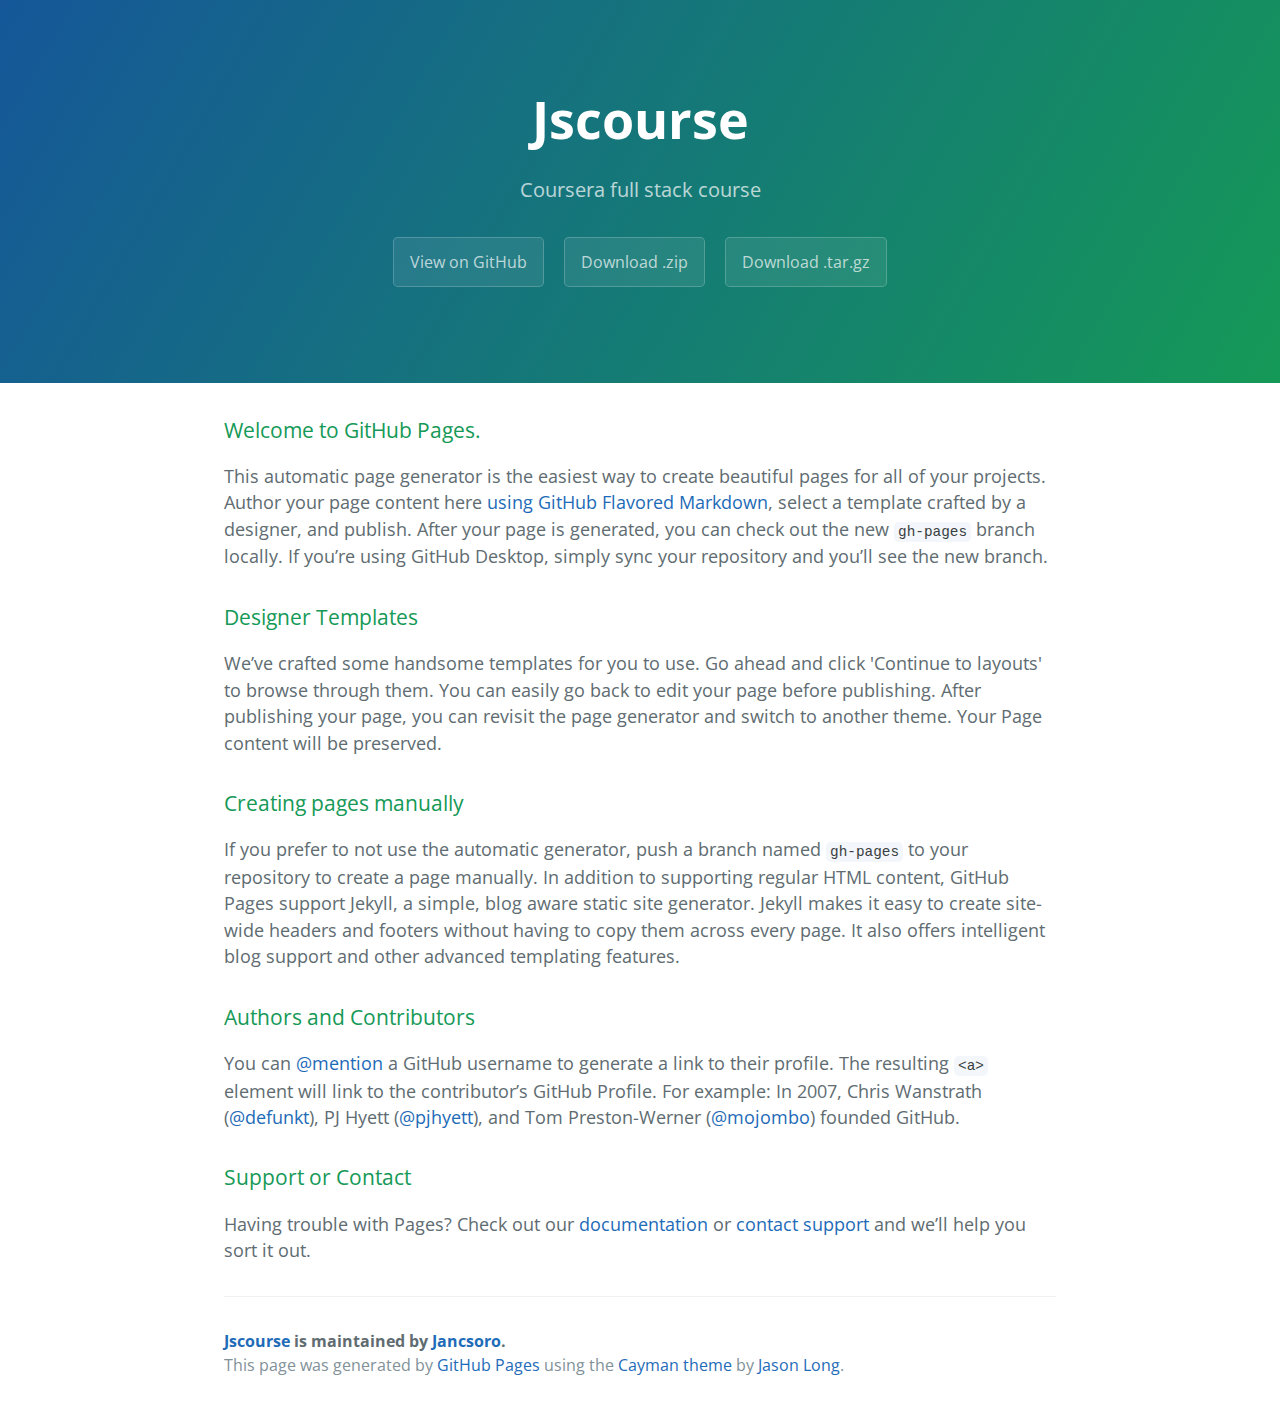
<file: index.html>
<!DOCTYPE html>
<html lang="en-us">
  <head>
    <meta charset="UTF-8">
    <title>Jscourse by Jancsoro</title>
    <meta name="viewport" content="width=device-width, initial-scale=1">
    <link rel="stylesheet" type="text/css" href="stylesheets/normalize.css" media="screen">
    <link href='https://fonts.googleapis.com/css?family=Open+Sans:400,700' rel='stylesheet' type='text/css'>
    <link rel="stylesheet" type="text/css" href="stylesheets/stylesheet.css" media="screen">
    <link rel="stylesheet" type="text/css" href="stylesheets/github-light.css" media="screen">
  </head>
  <body>
    <section class="page-header">
      <h1 class="project-name">Jscourse</h1>
      <h2 class="project-tagline">Coursera full stack course</h2>
      <a href="https://github.com/Jancsoro/jscourse" class="btn">View on GitHub</a>
      <a href="https://github.com/Jancsoro/jscourse/zipball/master" class="btn">Download .zip</a>
      <a href="https://github.com/Jancsoro/jscourse/tarball/master" class="btn">Download .tar.gz</a>
    </section>

    <section class="main-content">
      <h3>
<a id="welcome-to-github-pages" class="anchor" href="#welcome-to-github-pages" aria-hidden="true"><span aria-hidden="true" class="octicon octicon-link"></span></a>Welcome to GitHub Pages.</h3>

<p>This automatic page generator is the easiest way to create beautiful pages for all of your projects. Author your page content here <a href="https://guides.github.com/features/mastering-markdown/">using GitHub Flavored Markdown</a>, select a template crafted by a designer, and publish. After your page is generated, you can check out the new <code>gh-pages</code> branch locally. If you’re using GitHub Desktop, simply sync your repository and you’ll see the new branch.</p>

<h3>
<a id="designer-templates" class="anchor" href="#designer-templates" aria-hidden="true"><span aria-hidden="true" class="octicon octicon-link"></span></a>Designer Templates</h3>

<p>We’ve crafted some handsome templates for you to use. Go ahead and click 'Continue to layouts' to browse through them. You can easily go back to edit your page before publishing. After publishing your page, you can revisit the page generator and switch to another theme. Your Page content will be preserved.</p>

<h3>
<a id="creating-pages-manually" class="anchor" href="#creating-pages-manually" aria-hidden="true"><span aria-hidden="true" class="octicon octicon-link"></span></a>Creating pages manually</h3>

<p>If you prefer to not use the automatic generator, push a branch named <code>gh-pages</code> to your repository to create a page manually. In addition to supporting regular HTML content, GitHub Pages support Jekyll, a simple, blog aware static site generator. Jekyll makes it easy to create site-wide headers and footers without having to copy them across every page. It also offers intelligent blog support and other advanced templating features.</p>

<h3>
<a id="authors-and-contributors" class="anchor" href="#authors-and-contributors" aria-hidden="true"><span aria-hidden="true" class="octicon octicon-link"></span></a>Authors and Contributors</h3>

<p>You can <a href="https://help.github.com/articles/basic-writing-and-formatting-syntax/#mentioning-users-and-teams" class="user-mention">@mention</a> a GitHub username to generate a link to their profile. The resulting <code>&lt;a&gt;</code> element will link to the contributor’s GitHub Profile. For example: In 2007, Chris Wanstrath (<a href="https://github.com/defunkt" class="user-mention">@defunkt</a>), PJ Hyett (<a href="https://github.com/pjhyett" class="user-mention">@pjhyett</a>), and Tom Preston-Werner (<a href="https://github.com/mojombo" class="user-mention">@mojombo</a>) founded GitHub.</p>

<h3>
<a id="support-or-contact" class="anchor" href="#support-or-contact" aria-hidden="true"><span aria-hidden="true" class="octicon octicon-link"></span></a>Support or Contact</h3>

<p>Having trouble with Pages? Check out our <a href="https://help.github.com/pages">documentation</a> or <a href="https://github.com/contact">contact support</a> and we’ll help you sort it out.</p>

      <footer class="site-footer">
        <span class="site-footer-owner"><a href="https://github.com/Jancsoro/jscourse">Jscourse</a> is maintained by <a href="https://github.com/Jancsoro">Jancsoro</a>.</span>

        <span class="site-footer-credits">This page was generated by <a href="https://pages.github.com">GitHub Pages</a> using the <a href="https://github.com/jasonlong/cayman-theme">Cayman theme</a> by <a href="https://twitter.com/jasonlong">Jason Long</a>.</span>
      </footer>

    </section>

  
  </body>
</html>
</file>
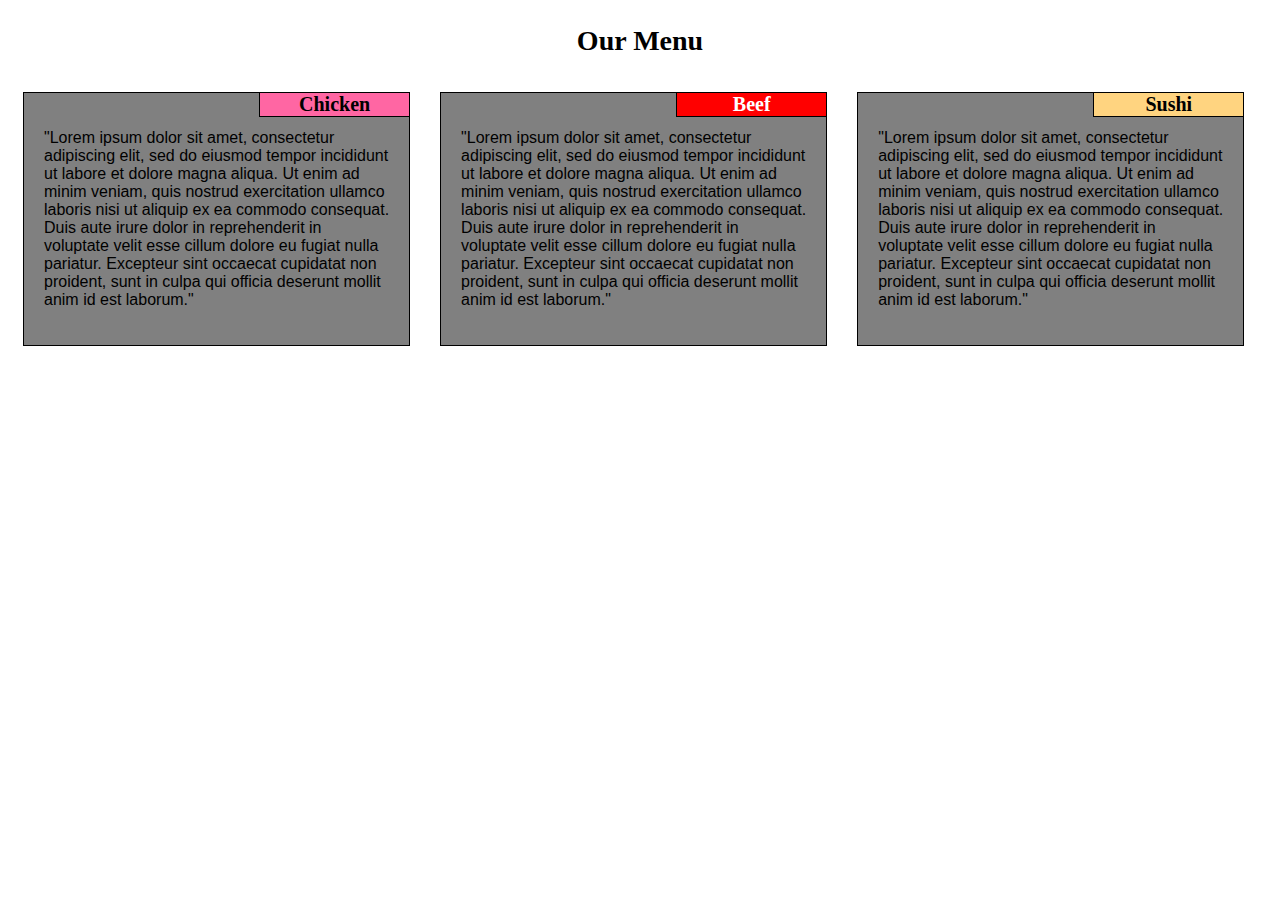
<file: site/index.html>
<!DOCTYPE html>
<html>

<head>
    <meta charset="utf-8">
    <meta name="viewport" content="width=device-width, initial-scale=1">
    <link rel="stylesheet" type="text/css" href="css/styles.css">
    <title>Assignment2</title>
</head>

<body>
    <h1>Our Menu</h1>
    <div class="row">
        <div class="col-lg-4 col-md-6">
            <div class="section">
                <h2 class="Chicken">Chicken</h2>
                <p>
                    "Lorem ipsum dolor sit amet, consectetur adipiscing elit, sed do eiusmod tempor incididunt ut labore et dolore magna aliqua. Ut enim ad minim veniam, quis nostrud exercitation ullamco laboris nisi ut aliquip ex ea commodo consequat. Duis aute irure dolor in reprehenderit in voluptate velit esse cillum dolore eu fugiat nulla pariatur. Excepteur sint occaecat cupidatat non proident, sunt in culpa qui officia deserunt mollit anim id est laborum."
                </p>
            </div>
        </div>
        <div class="col-lg-4 col-md-6">
            <div class="section">
                <h2 class="Beef">Beef</h2>
                <p>
                    "Lorem ipsum dolor sit amet, consectetur adipiscing elit, sed do eiusmod tempor incididunt ut labore et dolore magna aliqua. Ut enim ad minim veniam, quis nostrud exercitation ullamco laboris nisi ut aliquip ex ea commodo consequat. Duis aute irure dolor in reprehenderit in voluptate velit esse cillum dolore eu fugiat nulla pariatur. Excepteur sint occaecat cupidatat non proident, sunt in culpa qui officia deserunt mollit anim id est laborum."
                </p>
            </div>
        </div>
        <div class="col-lg-4 col-md-12">
            <div class="section">
                <h2 class="Sushi">Sushi</h2>
                <p>
                    "Lorem ipsum dolor sit amet, consectetur adipiscing elit, sed do eiusmod tempor incididunt ut labore et dolore magna aliqua. Ut enim ad minim veniam, quis nostrud exercitation ullamco laboris nisi ut aliquip ex ea commodo consequat. Duis aute irure dolor in reprehenderit in voluptate velit esse cillum dolore eu fugiat nulla pariatur. Excepteur sint occaecat cupidatat non proident, sunt in culpa qui officia deserunt mollit anim id est laborum."
                </p>
            </div>
        </div>
    </div>
</body>

</html>
</file>
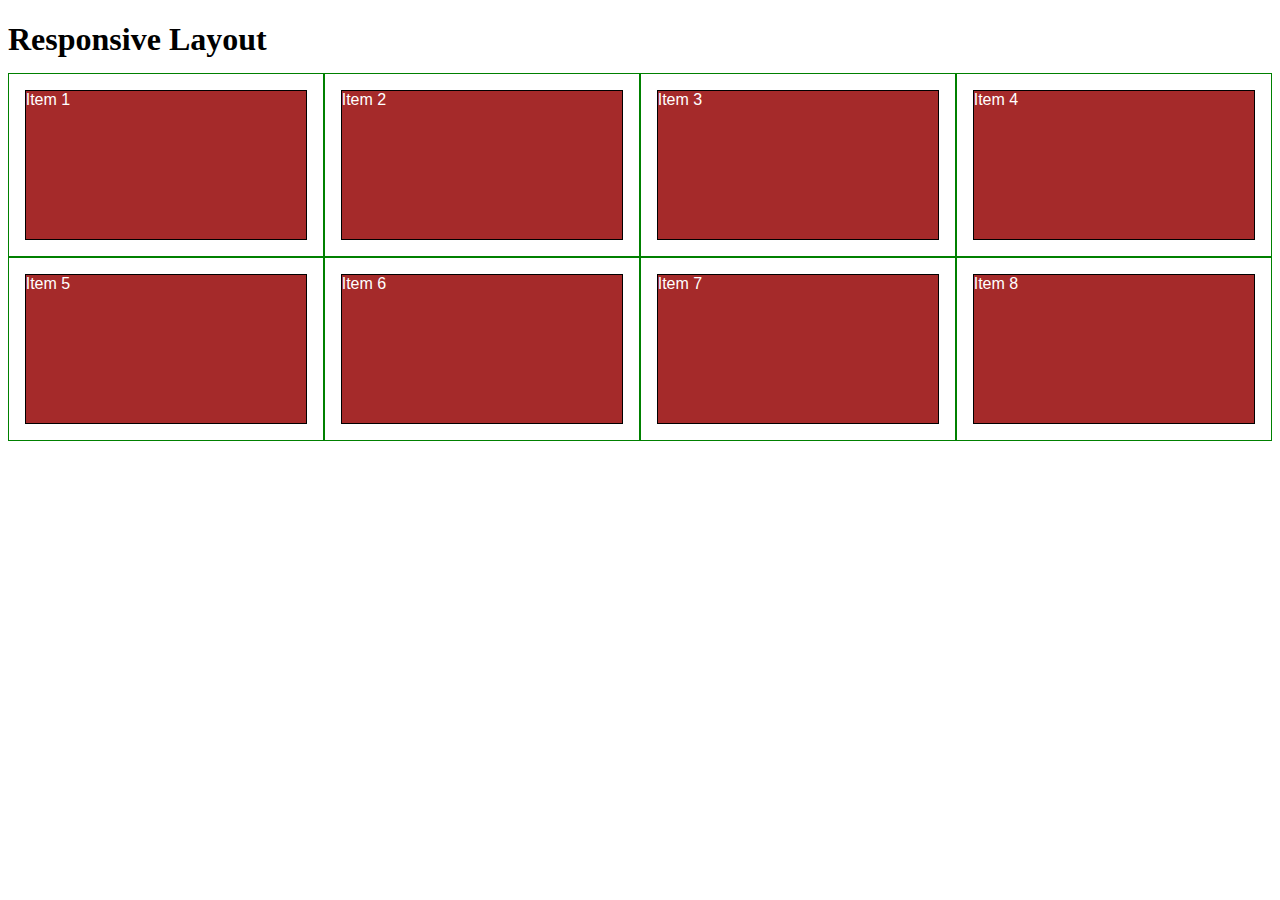
<file: site/responsive-after.html>
<!DOCTYPE html>
<html>
<head>
<meta charset="utf-8">
<meta name="viewport" content="width=device-width, initial-scale=1">
<title>Responsive Layout</title>
<style>

/********** Base styles **********/
* {
  box-sizing: border-box;
}
h1 {
  margin-bottom: 15px;
}

p {
  border: 1px solid black;
  background-color: #A52A2A;
  width: 90%;
  height: 150px;
  margin-right: auto;
  margin-left: auto;
  font-family: Helvetica;
  color: white;
}

/* Simple Responsive Framework. */
.row {
  width: 100%;
}

/********** Large devices only **********/
@media (min-width: 992px) {
  .col-lg-1, .col-lg-2, .col-lg-3, .col-lg-4, .col-lg-5, .col-lg-6, .col-lg-7, .col-lg-8, .col-lg-9, .col-lg-10, .col-lg-11, .col-lg-12 {
    float: left;
    border: 1px solid green;
  }
  .col-lg-1 {
    width: 8.33%;
  }
  .col-lg-2 {
    width: 16.66%;
  }
  .col-lg-3 {
    width: 25%;
  }
  .col-lg-4 {
    width: 33%;
  }
  .col-lg-5 {
    width: 41.66%;
  }
  .col-lg-6 {
    width: 50%;
  }
  .col-lg-7 {
    width: 58.33%;
  }
  .col-lg-8 {
    width: 66.66%;
  }
  .col-lg-9 {
    width: 74.99%;
  }
  .col-lg-10 {
    width: 83.33%;
  }
  .col-lg-11 {
    width: 91.66%;
  }
  .col-lg-12 {
    width: 100%;
  }
}

/********** Medium devices only **********/
@media (min-width: 768px) and (max-width: 991) {
  .col-md-1, .col-md-2, .col-md-3, .col-md-4, .col-md-5, .col-md-6, .col-md-7, .col-md-8, .col-md-9, .col-md-10, .col-md-11, .col-md-12 {
    float: left;
    border: 1px solid green;
  }
  .col-md-1 {
    width: 8.33%;
  }
  .col-md-2 {
    width: 16.66%;
  }
  .col-md-3 {
    width: 25%;
  }
  .col-md-4 {
    width: 33%;
  }
  .col-md-5 {
    width: 41.66%;
  }
  .col-md-6 {
    width: 50%;
  }
  .col-md-7 {
    width: 58.33%;
  }
  .col-md-8 {
    width: 66.66%;
  }
  .col-md-9 {
    width: 74.99%;
  }
  .col-md-10 {
    width: 83.33%;
  }
  .col-md-11 {
    width: 91.66%;
  }
  .col-md-12 {
    width: 100%;
  }
}

</style>
</head>
<body>
<h1>Responsive Layout</h1>

<div class="row">
  <div class="col-lg-3 col-md-6"><p>Item 1</p></div>
  <div class="col-lg-3 col-md-6"><p>Item 2</p></div>
  <div class="col-lg-3 col-md-6"><p>Item 3</p></div>
  <div class="col-lg-3 col-md-6"><p>Item 4</p></div>
  <div class="col-lg-3 col-md-6"><p>Item 5</p></div>
  <div class="col-lg-3 col-md-6"><p>Item 6</p></div>
  <div class="col-lg-3 col-md-6"><p>Item 7</p></div>
  <div class="col-lg-3 col-md-6"><p>Item 8</p></div>
</div>

</body>
</html>
</file>
<file: stylesheets/stylesheet.css>
* {
  box-sizing: border-box; }

body {
  padding: 0;
  margin: 0;
  font-family: "Open Sans", "Helvetica Neue", Helvetica, Arial, sans-serif;
  font-size: 16px;
  line-height: 1.5;
  color: #606c71; }

a {
  color: #1e6bb8;
  text-decoration: none; }
  a:hover {
    text-decoration: underline; }

.btn {
  display: inline-block;
  margin-bottom: 1rem;
  color: rgba(255, 255, 255, 0.7);
  background-color: rgba(255, 255, 255, 0.08);
  border-color: rgba(255, 255, 255, 0.2);
  border-style: solid;
  border-width: 1px;
  border-radius: 0.3rem;
  transition: color 0.2s, background-color 0.2s, border-color 0.2s; }
  .btn + .btn {
    margin-left: 1rem; }

.btn:hover {
  color: rgba(255, 255, 255, 0.8);
  text-decoration: none;
  background-color: rgba(255, 255, 255, 0.2);
  border-color: rgba(255, 255, 255, 0.3); }

@media screen and (min-width: 64em) {
  .btn {
    padding: 0.75rem 1rem; } }

@media screen and (min-width: 42em) and (max-width: 64em) {
  .btn {
    padding: 0.6rem 0.9rem;
    font-size: 0.9rem; } }

@media screen and (max-width: 42em) {
  .btn {
    display: block;
    width: 100%;
    padding: 0.75rem;
    font-size: 0.9rem; }
    .btn + .btn {
      margin-top: 1rem;
      margin-left: 0; } }

.page-header {
  color: #fff;
  text-align: center;
  background-color: #159957;
  background-image: linear-gradient(120deg, #155799, #159957); }

@media screen and (min-width: 64em) {
  .page-header {
    padding: 5rem 6rem; } }

@media screen and (min-width: 42em) and (max-width: 64em) {
  .page-header {
    padding: 3rem 4rem; } }

@media screen and (max-width: 42em) {
  .page-header {
    padding: 2rem 1rem; } }

.project-name {
  margin-top: 0;
  margin-bottom: 0.1rem; }

@media screen and (min-width: 64em) {
  .project-name {
    font-size: 3.25rem; } }

@media screen and (min-width: 42em) and (max-width: 64em) {
  .project-name {
    font-size: 2.25rem; } }

@media screen and (max-width: 42em) {
  .project-name {
    font-size: 1.75rem; } }

.project-tagline {
  margin-bottom: 2rem;
  font-weight: normal;
  opacity: 0.7; }

@media screen and (min-width: 64em) {
  .project-tagline {
    font-size: 1.25rem; } }

@media screen and (min-width: 42em) and (max-width: 64em) {
  .project-tagline {
    font-size: 1.15rem; } }

@media screen and (max-width: 42em) {
  .project-tagline {
    font-size: 1rem; } }

.main-content :first-child {
  margin-top: 0; }
.main-content img {
  max-width: 100%; }
.main-content h1, .main-content h2, .main-content h3, .main-content h4, .main-content h5, .main-content h6 {
  margin-top: 2rem;
  margin-bottom: 1rem;
  font-weight: normal;
  color: #159957; }
.main-content p {
  margin-bottom: 1em; }
.main-content code {
  padding: 2px 4px;
  font-family: Consolas, "Liberation Mono", Menlo, Courier, monospace;
  font-size: 0.9rem;
  color: #383e41;
  background-color: #f3f6fa;
  border-radius: 0.3rem; }
.main-content pre {
  padding: 0.8rem;
  margin-top: 0;
  margin-bottom: 1rem;
  font: 1rem Consolas, "Liberation Mono", Menlo, Courier, monospace;
  color: #567482;
  word-wrap: normal;
  background-color: #f3f6fa;
  border: solid 1px #dce6f0;
  border-radius: 0.3rem; }
  .main-content pre > code {
    padding: 0;
    margin: 0;
    font-size: 0.9rem;
    color: #567482;
    word-break: normal;
    white-space: pre;
    background: transparent;
    border: 0; }
.main-content .highlight {
  margin-bottom: 1rem; }
  .main-content .highlight pre {
    margin-bottom: 0;
    word-break: normal; }
.main-content .highlight pre, .main-content pre {
  padding: 0.8rem;
  overflow: auto;
  font-size: 0.9rem;
  line-height: 1.45;
  border-radius: 0.3rem; }
.main-content pre code, .main-content pre tt {
  display: inline;
  max-width: initial;
  padding: 0;
  margin: 0;
  overflow: initial;
  line-height: inherit;
  word-wrap: normal;
  background-color: transparent;
  border: 0; }
  .main-content pre code:before, .main-content pre code:after, .main-content pre tt:before, .main-content pre tt:after {
    content: normal; }
.main-content ul, .main-content ol {
  margin-top: 0; }
.main-content blockquote {
  padding: 0 1rem;
  margin-left: 0;
  color: #819198;
  border-left: 0.3rem solid #dce6f0; }
  .main-content blockquote > :first-child {
    margin-top: 0; }
  .main-content blockquote > :last-child {
    margin-bottom: 0; }
.main-content table {
  display: block;
  width: 100%;
  overflow: auto;
  word-break: normal;
  word-break: keep-all; }
  .main-content table th {
    font-weight: bold; }
  .main-content table th, .main-content table td {
    padding: 0.5rem 1rem;
    border: 1px solid #e9ebec; }
.main-content dl {
  padding: 0; }
  .main-content dl dt {
    padding: 0;
    margin-top: 1rem;
    font-size: 1rem;
    font-weight: bold; }
  .main-content dl dd {
    padding: 0;
    margin-bottom: 1rem; }
.main-content hr {
  height: 2px;
  padding: 0;
  margin: 1rem 0;
  background-color: #eff0f1;
  border: 0; }

@media screen and (min-width: 64em) {
  .main-content {
    max-width: 64rem;
    padding: 2rem 6rem;
    margin: 0 auto;
    font-size: 1.1rem; } }

@media screen and (min-width: 42em) and (max-width: 64em) {
  .main-content {
    padding: 2rem 4rem;
    font-size: 1.1rem; } }

@media screen and (max-width: 42em) {
  .main-content {
    padding: 2rem 1rem;
    font-size: 1rem; } }

.site-footer {
  padding-top: 2rem;
  margin-top: 2rem;
  border-top: solid 1px #eff0f1; }

.site-footer-owner {
  display: block;
  font-weight: bold; }

.site-footer-credits {
  color: #819198; }

@media screen and (min-width: 64em) {
  .site-footer {
    font-size: 1rem; } }

@media screen and (min-width: 42em) and (max-width: 64em) {
  .site-footer {
    font-size: 1rem; } }

@media screen and (max-width: 42em) {
  .site-footer {
    font-size: 0.9rem; } }
</file>
<file: stylesheets/github-light.css>
/*
   Copyright 2014 GitHub Inc.

   Licensed under the Apache License, Version 2.0 (the "License");
   you may not use this file except in compliance with the License.
   You may obtain a copy of the License at

       http://www.apache.org/licenses/LICENSE-2.0

   Unless required by applicable law or agreed to in writing, software
   distributed under the License is distributed on an "AS IS" BASIS,
   WITHOUT WARRANTIES OR CONDITIONS OF ANY KIND, either express or implied.
   See the License for the specific language governing permissions and
   limitations under the License.

*/

.pl-c /* comment */ {
  color: #969896;
}

.pl-c1      /* constant, markup.raw, meta.diff.header, meta.module-reference, meta.property-name, support, support.constant, support.variable, variable.other.constant */,
.pl-s .pl-v /* string variable */ {
  color: #0086b3;
}

.pl-e  /* entity */,
.pl-en /* entity.name */ {
  color: #795da3;
}

.pl-s .pl-s1 /* string source */,
.pl-smi      /* storage.modifier.import, storage.modifier.package, storage.type.java, variable.other, variable.parameter.function */ {
  color: #333;
}

.pl-ent /* entity.name.tag */ {
  color: #63a35c;
}

.pl-k /* keyword, storage, storage.type */ {
  color: #a71d5d;
}

.pl-pds              /* punctuation.definition.string, string.regexp.character-class */,
.pl-s                /* string */,
.pl-s .pl-pse .pl-s1 /* string punctuation.section.embedded source */,
.pl-sr               /* string.regexp */,
.pl-sr .pl-cce       /* string.regexp constant.character.escape */,
.pl-sr .pl-sra       /* string.regexp string.regexp.arbitrary-repitition */,
.pl-sr .pl-sre       /* string.regexp source.ruby.embedded */ {
  color: #183691;
}

.pl-v /* variable */ {
  color: #ed6a43;
}

.pl-id /* invalid.deprecated */ {
  color: #b52a1d;
}

.pl-ii /* invalid.illegal */ {
  background-color: #b52a1d;
  color: #f8f8f8;
}

.pl-sr .pl-cce /* string.regexp constant.character.escape */ {
  color: #63a35c;
  font-weight: bold;
}

.pl-ml /* markup.list */ {
  color: #693a17;
}

.pl-mh        /* markup.heading */,
.pl-mh .pl-en /* markup.heading entity.name */,
.pl-ms        /* meta.separator */ {
  color: #1d3e81;
  font-weight: bold;
}

.pl-mq /* markup.quote */ {
  color: #008080;
}

.pl-mi /* markup.italic */ {
  color: #333;
  font-style: italic;
}

.pl-mb /* markup.bold */ {
  color: #333;
  font-weight: bold;
}

.pl-md /* markup.deleted, meta.diff.header.from-file */ {
  background-color: #ffecec;
  color: #bd2c00;
}

.pl-mi1 /* markup.inserted, meta.diff.header.to-file */ {
  background-color: #eaffea;
  color: #55a532;
}

.pl-mdr /* meta.diff.range */ {
  color: #795da3;
  font-weight: bold;
}

.pl-mo /* meta.output */ {
  color: #1d3e81;
}
</file>
<file: site/css/styles.css>
/********** Base styles **********/
* {
  box-sizing: border-box;
}
h1 {
  text-align: center;
  font-size: 175%;
  margin: 0;
  margin-top: 25px;
  margin-bottom: 20px;
}

h2 {
  width: 151px;
  text-align: center;
  border: 1px solid black;
  position: absolute;
  right: -1px;
  top: -18px;
  font-size: 125%;
}

.section {
  background-color: gray;
  position: relative;
  border: 1px solid black;
  margin: 15px;
  overflow: hidden;
  min-height: 200px;
}

p {
  font-family: "Comic Sans MS", cursive, sans-serif;
  clear: both;
  padding: 20px;
}

.Chicken {
  background-color: #ff66a3;
}

.Beef {
  background-color: red;
  color: white;
}

.Sushi {
  background-color: #ffd480;
}

/* Simple Responsive Framework. */
.row {
  width: 100%;
}

/********** Large devices only **********/
@media (min-width: 992px) {
  .col-lg-1, .col-lg-2, .col-lg-3, .col-lg-4, .col-lg-5, .col-lg-6, .col-lg-7, .col-lg-8, .col-lg-9, .col-lg-10, .col-lg-11, .col-lg-12 {
    float: left;
  }
  .col-lg-1 {
    width: 8.33%;
  }
  .col-lg-2 {
    width: 16.66%;
  }
  .col-lg-3 {
    width: 25%;
  }
  .col-lg-4 {
    width: 33%;
  }
  .col-lg-5 {
    width: 41.66%;
  }
  .col-lg-6 {
    width: 50%;
  }
  .col-lg-7 {
    width: 58.33%;
  }
  .col-lg-8 {
    width: 66.66%;
  }
  .col-lg-9 {
    width: 74.99%;
  }
  .col-lg-10 {
    width: 83.33%;
  }
  .col-lg-11 {
    width: 91.66%;
  }
  .col-lg-12 {
    width: 100%;
  }
}

/********** Medium devices only **********/
@media (min-width: 768px) and (max-width: 991px) {
  .col-md-1, .col-md-2, .col-md-3, .col-md-4, .col-md-5, .col-md-6, .col-md-7, .col-md-8, .col-md-9, .col-md-10, .col-md-11, .col-md-12 {
    float: left;
  }
  .col-md-1 {
    width: 8.33%;
  }
  .col-md-2 {
    width: 16.66%;
  }
  .col-md-3 {
    width: 25%;
  }
  .col-md-4 {
    width: 33%;
  }
  .col-md-5 {
    width: 41.66%;
  }
  .col-md-6 {
    width: 50%;
  }
  .col-md-7 {
    width: 58.33%;
  }
  .col-md-8 {
    width: 66.66%;
  }
  .col-md-9 {
    width: 74.99%;
  }
  .col-md-10 {
    width: 83.33%;
  }
  .col-md-11 {
    width: 91.66%;
  }
  .col-md-12 {
    width: 100%;
  }
}
</file>
